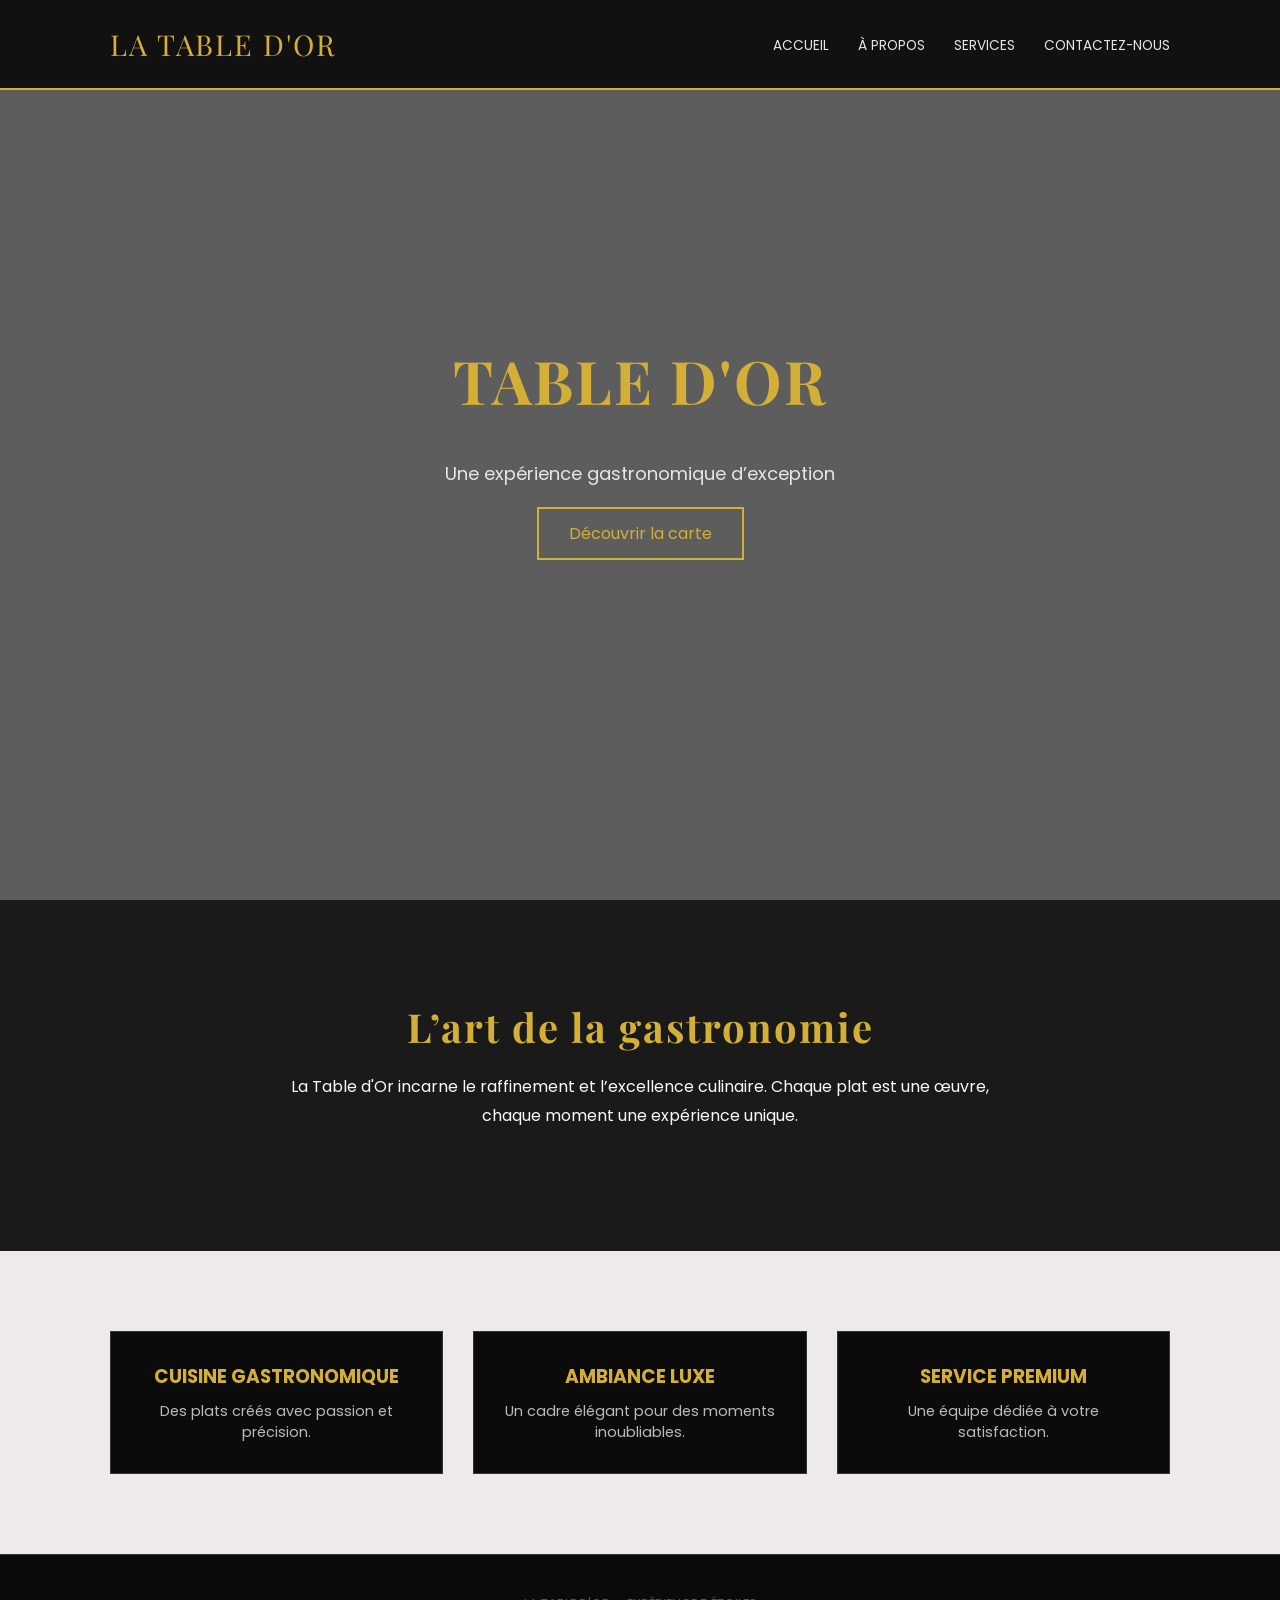
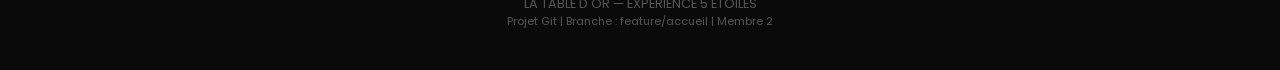
<file: index.html>
<!DOCTYPE html>
<html lang="fr">
<head>
    <meta charset="UTF-8">
    <meta name="viewport" content="width=device-width, initial-scale=1.0">
    <title>Accueil | La Table d'Or</title>

    <link rel="stylesheet" href="style.css">

    <!-- Police élégante -->
    <link href="https://fonts.googleapis.com/css2?family=Playfair+Display:wght@600;700&family=Poppins:wght@300&display=swap" rel="stylesheet">

    <style>
        :root {
            --gold: #d4af37;
            --dark-gold: #b8860b;
            --black: #1a1a1a;
            --white: #e9e5e5;
        }

        body {
            margin: 0;
            font-family: 'Poppins', sans-serif;
            background: var(--black);
            color: var(--white);
        }

        h1, h2 {
            font-family: 'Playfair Display', serif;
            letter-spacing: 2px;
        }

        /* HEADER */
        header {
            background: rgba(9, 9, 9, 0.9);
            padding: 25px 0;
            border-bottom: 2px solid var(--gold);
            position: fixed;
            width: 100%;
            z-index: 1000;
        }

        .container {
            max-width: 1100px;
            margin: auto;
            padding: 0 20px;
        }

        .nav-container {
            display: flex;
            justify-content: space-between;
            align-items: center;
        }

        .logo {
            color: var(--gold);
            font-size: 1.8rem;
            text-decoration: none;
        }

        nav a {
            color: var(--white);
            margin-left: 25px;
            text-decoration: none;
            transition: 0.3s;
        }

        nav a:hover {
            color: var(--gold);
        }

        /* HERO */
        .hero {
            height: 100vh;
            background: url('https://images.unsplash.com/photo-1414235077428-338989a2e8c0') no-repeat center/cover;
            display: flex;
            align-items: center;
            justify-content: center;
            text-align: center;
            position: relative;
        }

        .hero::after {
            content: "";
            position: absolute;
            width: 100%;
            height: 100%;
            background: rgba(121, 121, 121, 0.7);
        }

        .hero-content {
            position: relative;
            z-index: 2;
        }

        .hero h1 {
            font-size: 60px;
            color: var(--gold);
        }

        .hero p {
            margin: 20px 0;
            font-size: 18px;
        }

        .btn {
            display: inline-block;
            padding: 12px 30px;
            border: 2px solid var(--gold);
            color: var(--gold);
            text-decoration: none;
            transition: 0.3s;
        }

        .btn:hover {
            background: var(--gold);
            color: rgb(237, 235, 235);
        }

        /* SECTION INTRO */
        .intro {
            padding: 100px 20px;
            text-align: center;
        }

        .intro h2 {
            color: var(--gold);
            font-size: 40px;
        }

        .intro p {
            max-width: 700px;
            margin: 20px auto;
            color: #fbf8f8;
            line-height: 1.8;
        }

        /* SECTION SPECIALITES */
        .specialites {
            background: #efeaea;
            padding: 80px 20px;
        }

        .grid {
            display: grid;
            grid-template-columns: repeat(auto-fit, minmax(250px, 1fr));
            gap: 30px;
        }

        .card {
            background: #0b0b0b;
            padding: 30px;
            text-align: center;
            border: 1px solid #333;
            transition: 0.4s;
        }

        .card:hover {
            transform: translateY(-10px);
            border-color: var(--gold);
        }

        .card h3 {
            color: var(--gold);
        }

        /* FOOTER */
        footer {
            background: rgb(10, 10, 10);
            text-align: center;
            padding: 40px;
            border-top: 1px solid #333;
        }

        /* RESPONSIVE */
        @media(max-width:768px) {
            .hero h1 {
                font-size: 35px;
            }
        }
    </style>
</head>
<body>

    <!-- HEADER -->
    <header>
        <div class="container nav-container">
            <a href="index.html" class="logo">LA TABLE D'OR</a>
            <nav>
                <a href="index.html">Accueil</a>
                <a href="about.html">À propos</a>
                <a href="services.html">Services</a>
                <a href="contact.html">Contactez-nous</a>
            </nav>
        </div>
    </header>

    <!-- HERO -->
    <section class="hero">
        <div class="hero-content">
            <h1>Table d'Or</h1>
            <p>Une expérience gastronomique d’exception</p>
            <a href="services.html" class="btn">Découvrir la carte</a>
        </div>
    </section>

    <!-- INTRO -->
    <section class="intro">
        <h2>L’art de la gastronomie</h2>
        <p>
            La Table d'Or incarne le raffinement et l’excellence culinaire.
            Chaque plat est une œuvre, chaque moment une expérience unique.
        </p>
    </section>

    <!-- SPECIALITES -->
    <section class="specialites">
        <div class="container">
            <div class="grid">
                <div class="card">
                    <h3>Cuisine Gastronomique</h3>
                    <p>Des plats créés avec passion et précision.</p>
                </div>
                <div class="card">
                    <h3>Ambiance Luxe</h3>
                    <p>Un cadre élégant pour des moments inoubliables.</p>
                </div>
                <div class="card">
                    <h3>Service Premium</h3>
                    <p>Une équipe dédiée à votre satisfaction.</p>
                </div>
            </div>
        </div>
    </section>

    <!-- FOOTER -->
    <footer>
        <p>LA TABLE D'OR — EXPÉRIENCE 5 ÉTOILES</p>
        <p style="font-size: 0.7rem;">Projet Git | Branche : feature/accueil | Membre 2</p>
    </footer>

</body>
</html>
</file>
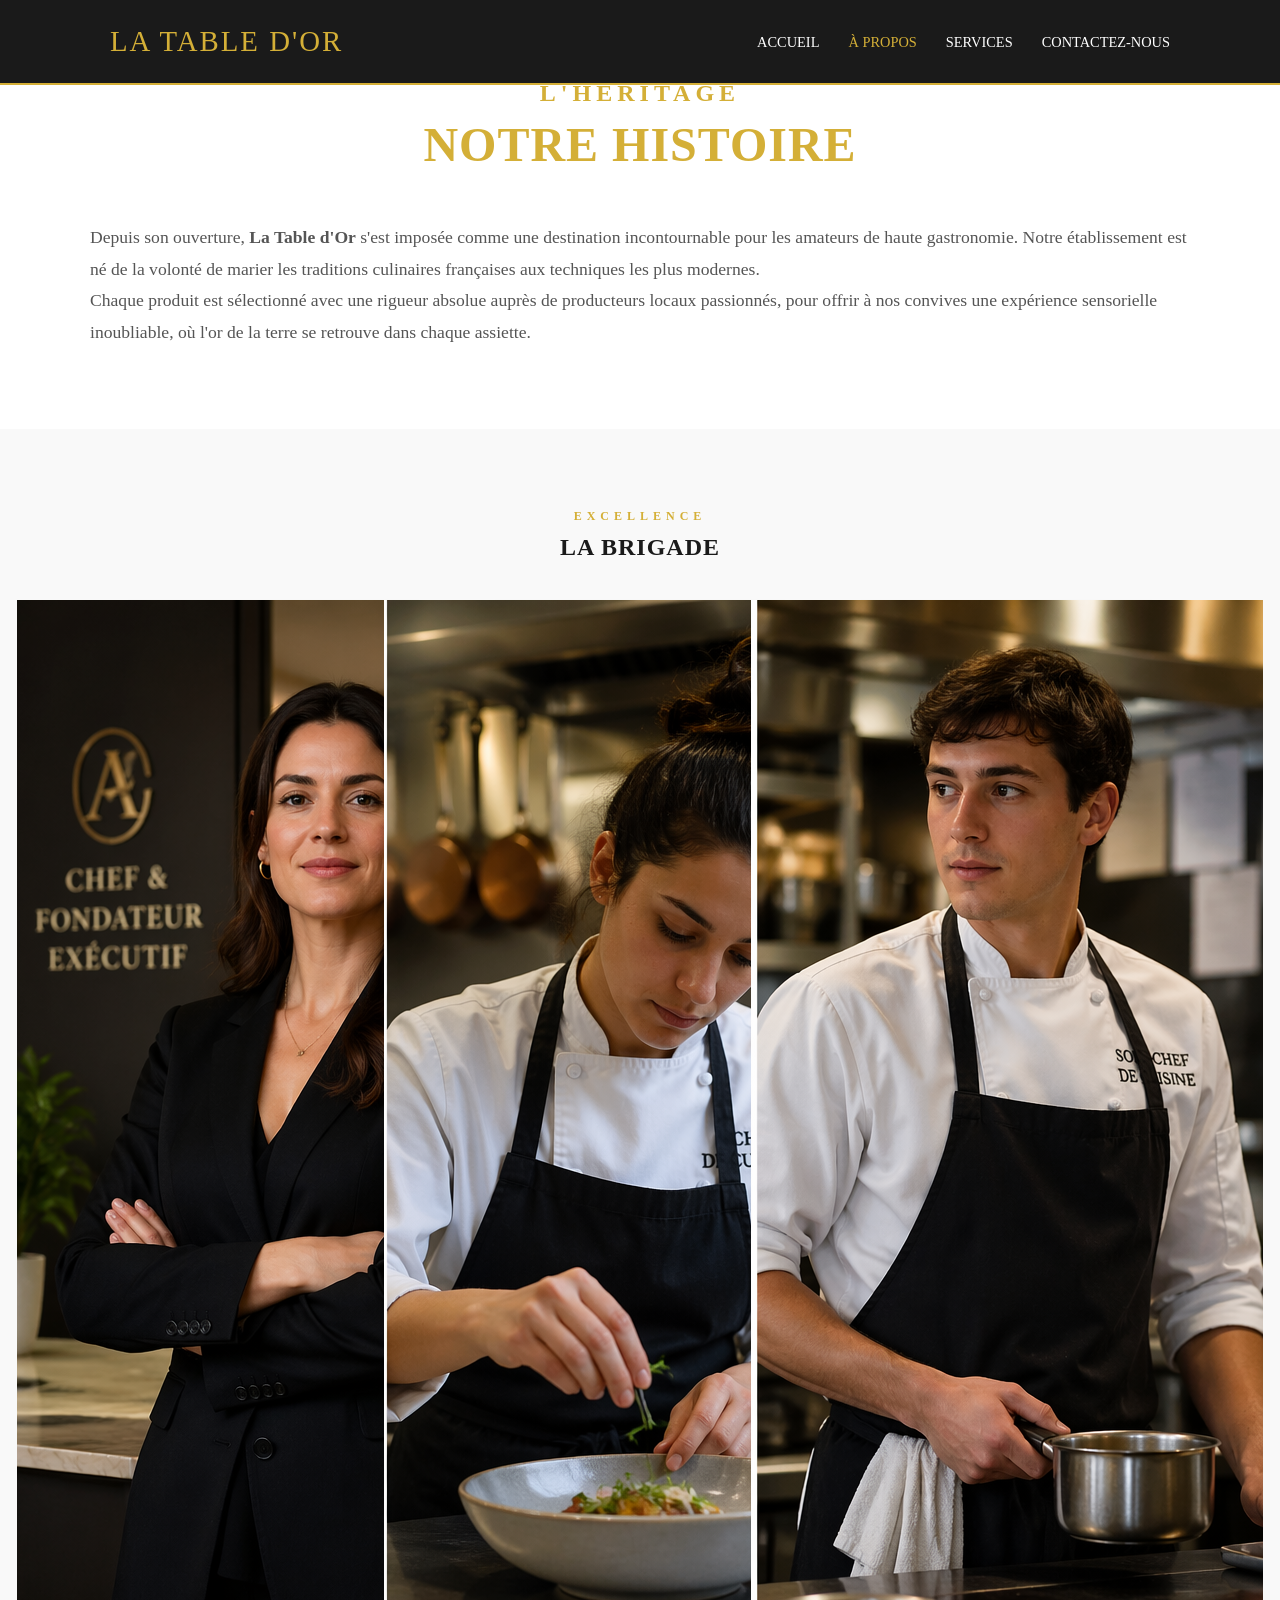
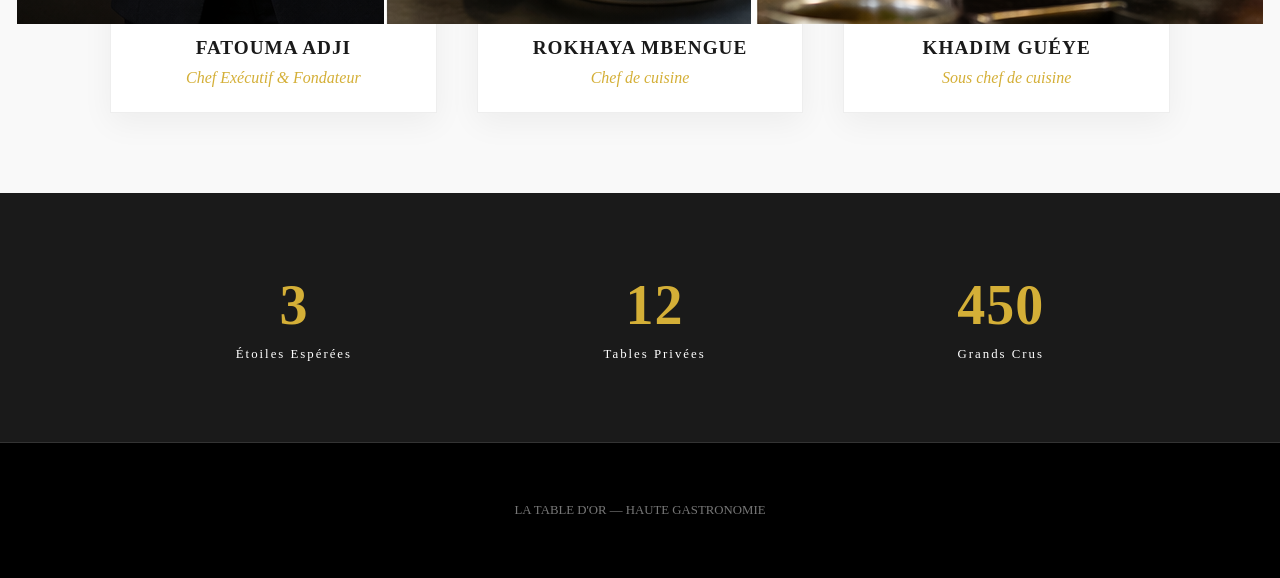
<file: about.html>
<!DOCTYPE html>
<html lang="fr">
<head>
    <meta charset="UTF-8">
    <meta name="viewport" content="width=device-width, initial-scale=1.0">
    <title>À Propos | La Table d'Or</title>
    <!-- Lien vers le fichier CSS commun du Membre 1 -->
    <link rel="stylesheet" href="style.css">
    <style>
        /* Styles spécifiques pour l'élégance de La Table d'Or */
        :root {
            --gold: #d4af37;
            --dark-gold: #b8860b;
            --black: #1a1a1a;
            --white: #ffffff;
            --gray-light: #f9f9f9;
        }

        body {
            font-family: 'Playfair Display', serif, Georgia, 'Times New Roman', Times, serif;
            color: var(--black);
            margin: 0;
            background-color: var(--white);
        }

        .container {
            max-width: 1100px;
            margin: auto;
            padding: 0 20px;
        }

        /* --- Typographie Chic --- */
        h1, h2, h3 {
            font-weight: 700;
            letter-spacing: 1px;
            text-transform: uppercase;
        }

        .section-title {
            text-align: center;
            margin-bottom: 50px;
        }

        .section-title span {
            display: block;
            font-size: 0.5em;
            color: var(--gold);
            letter-spacing: 5px;
            margin-bottom: 10px;
        }

        /* --- Header Gastronomique --- */
        header {
            background: var(--black);
            color: var(--white);
            padding: 25px 0;
            border-bottom: 2px solid var(--gold);
        }

        .nav-container {
            display: flex;
            justify-content: space-between;
            align-items: center;
        }

        .logo {
            font-size: 1.8rem;
            color: var(--gold);
            text-decoration: none;
            letter-spacing: 2px;
        }

        nav a {
            color: var(--white);
            margin-left: 25px;
            text-decoration: none;
            font-size: 0.9rem;
            transition: color 0.3s;
        }

        nav a:hover, nav a.active {
            color: var(--gold);
        }

        /* --- Histoire & Philosophie --- */
        .history-section {
            display: flex;
            gap: 50px;
            align-items: center;
            padding: 80px 0;
        }

        .history-text {
            flex: 1;
        }

        .history-text p {
            line-height: 1.8;
            font-size: 1.1rem;
            color: #555;
        }

        /* --- Cartes Équipe (Brigade) --- */
        .brigade-section {
            background: var(--gray-light);
            padding: 80px 0;
        }

        .brigade-grid {
            display: grid;
            grid-template-columns: repeat(auto-fit, minmax(280px, 1fr));
            gap: 40px;
        }

        .chef-card {
            background: var(--white);
            padding: 0;
            text-align: center;
            box-shadow: 0 10px 30px rgba(0,0,0,0.05);
            transition: transform 0.4s;
            border: 1px solid #eee;
        }

        .chef-card:hover {
            transform: translateY(-15px);
        }

        .chef-photo {
            width: 100%;
            height: 1000px;
            background: #eee;
            display: flex;
            align-items: center;
            justify-content: center;
            color: #999;
            font-size: 0.9rem;
        }

        .chef-info {
            padding: 25px;
        }

        .chef-info h3 {
            margin: 0;
            font-size: 1.2rem;
            color: var(--black);
        }

        .chef-info p {
            color: var(--gold);
            font-style: italic;
            margin: 10px 0 0;
        }

        /* --- Chiffres d'Excellence --- */
        .stats-section {
            padding: 80px 0;
            background: var(--black);
            color: var(--white);
        }

        .stats-grid {
            display: flex;
            justify-content: space-around;
            text-align: center;
            flex-wrap: wrap;
        }

        .stat-box h2 {
            font-size: 3.5rem;
            color: var(--gold);
            margin: 0;
        }

        .stat-box p {
            letter-spacing: 2px;
            font-size: 0.8rem;
            margin-top: 10px;
        }

        /* Footer */
        footer {
            background: #000;
            color: #777;
            text-align: center;
            padding: 60px 0;
            border-top: 1px solid #333;
        }
    </style>
</head>
<body>

    <header>
        <div class="container nav-container">
            <a href="index.html" class="logo">LA TABLE <span>D'OR</span></a>
            <nav>
                <a href="index.html">Accueil</a>
                <a href="about.html" class="active">À propos</a>
                <a href="Services.html">Services</a>
                <a href="contact.html">Contactez-nous</a>
            </nav>
        </div>
    </header>

    <main>
        <!-- Section Histoire -->
        <section class="container history-section">
            <div class="history-text">
                <h1 class="section-title"><span>L'Héritage</span>Notre Histoire</h1>
                <p>Depuis son ouverture, <strong>La Table d'Or</strong> s'est imposée comme une destination incontournable pour les amateurs de haute gastronomie. Notre établissement est né de la volonté de marier les traditions culinaires françaises aux techniques les plus modernes.</p>
                <p>Chaque produit est sélectionné avec une rigueur absolue auprès de producteurs locaux passionnés, pour offrir à nos convives une expérience sensorielle inoubliable, où l'or de la terre se retrouve dans chaque assiette.</p>
            </div>
        </section>

        <!-- Section Brigade -->
        <section class="brigade-section">
            <div class="container">
                <h2 class="section-title"><span>Excellence</span>La Brigade</h2>
                <div class="brigade-grid">
                    <div class="chef-card">
                        <div class="chef-photo"><img src="assets\images\chef_1.png" alt="Portrait de Fatouma Adji"></div>
                        <div class="chef-info">
                            <h3>Fatouma Adji</h3>
                            <p>Chef Exécutif & Fondateur</p>
                        </div>
                    </div>
                    <div class="chef-card">
                        <div class="chef-photo"><img src="assets\images\chef_2.png" alt="Portrait de Rokhaya Mbengue"></div>
                        <div class="chef-info">
                            <h3>Rokhaya Mbengue</h3>
                            <p>Chef de cuisine</p>
                        </div>
                    </div>
                    <div class="chef-card">
                        <div class="chef-photo"><img src="assets\images\chef_3.png" alt="Portrait de Khadim Gueye"></div>
                        <div class="chef-info">
                            <h3>Khadim Guéye</h3>
                            <p>Sous chef de cuisine </p>
                        </div>
                    </div>
                </div>
            </div>
        </section>

        <!-- Section Chiffres -->
        <section class="stats-section">
            <div class="container">
                <div class="stats-grid">
                    <div class="stat-box">
                        <h2>3</h2>
                        <p>Étoiles Espérées</p>
                    </div>
                    <div class="stat-box">
                        <h2>12</h2>
                        <p>Tables Privées</p>
                    </div>
                    <div class="stat-box">
                        <h2>450</h2>
                        <p>Grands Crus</p>
                    </div>
                </div>
            </div>
        </section>
    </main>

    <footer>
        <div class="container">
            <p>LA TABLE D'OR — HAUTE GASTRONOMIE</p>
        </div>
    </footer>

</body>
</html>
</file>
<file: style.css>
:root {
    --gold: #d4af37;
    --black: #1a1a1a;
    --deep-black: #000000;
    --white: #ffffff;
    --gray-card: rgba(31, 31, 31, 0.9); /* Semi-transparent pour voir le fond */
    --transition: 0.4s cubic-bezier(0.25, 0.8, 0.25, 1);
}

* {
    box-sizing: border-box;
    margin: 0;
    padding: 0;
}

body {
    font-family: 'Poppins', sans-serif;
    background-color: var(--black);
    color: var(--white);
}

/* NAVIGATION */
header {
    background: rgba(0, 0, 0, 0.95);
    padding: 20px 0;
    border-bottom: 1px solid var(--gold);
    position: fixed;
    width: 100%;
    z-index: 1000;
    top: 0;
}

.nav-container {
    max-width: 1200px;
    margin: auto;
    display: flex;
    justify-content: space-between;
    align-items: center;
    padding: 0 20px;
}

.logo {
    color: var(--gold);
    font-family: 'Playfair Display', serif;
    font-size: 1.5rem;
    text-decoration: none;
    letter-spacing: 2px;
}

nav a {
    color: var(--white);
    margin-left: 20px;
    text-decoration: none;
    font-size: 0.85rem;
    text-transform: uppercase;
    transition: var(--transition);
}

nav a:hover, nav a.active {
    color: var(--gold);
}

/* SECTION AVEC IMAGE DE FOND */
.hero-services {
    min-height: 100vh;
    /* L'IMAGE DE FOND EST ICI */
    background: linear-gradient(rgba(0, 0, 0, 0.7), rgba(0, 0, 0, 0.7)), 
                url('https://unsplash.com') no-repeat center center/cover;
    display: flex;
    align-items: center;
    justify-content: center;
    padding-top: 100px; /* Pour pas que ça touche le header */
}

.content-wrapper {
    width: 100%;
    max-width: 1100px;
    text-align: center;
    padding: 20px;
}

h1 {
    font-family: 'Playfair Display', serif;
    color: var(--gold);
    font-size: 3rem;
    margin-bottom: 40px;
    text-transform: uppercase;
}

/* GRILLE ET CARTES */
.grid {
    display: grid;
    grid-template-columns: repeat(auto-fit, minmax(240px, 1fr));
    gap: 25px;
}

.card {
    background: var(--gray-card);
    padding: 50px 30px;
    border: 1px solid #333;
    text-decoration: none;
    color: var(--white);
    transition: var(--transition);
    backdrop-filter: blur(10px); /* Flou sur l'image de fond */
}

.card h3 {
    color: var(--gold);
    margin-bottom: 10px;
    text-transform: uppercase;
}

.card p {
    font-size: 0.9rem;
    opacity: 0.8;
}

.card:hover {
    transform: translateY(-10px);
    border-color: var(--gold);
    background: rgba(212, 175, 55, 0.1);
    box-shadow: 0 15px 30px rgba(0, 0, 0, 0.5);
}

footer {
    background: var(--deep-black);
    text-align: center;
    padding: 30px;
    color: #555;
    font-size: 0.8rem;
}

.hero-services {
    min-height: 100vh;
    /* Utilisation d'un chemin relatif */
    background: linear-gradient(rgba(0, 0, 0, 0.7), rgba(0, 0, 0, 0.7)), 
                url('assets/images/salle.png') no-repeat center center/cover;
    display: flex;
    align-items: center;
    justify-content: center;
    padding-top: 100px;
}
</file>
